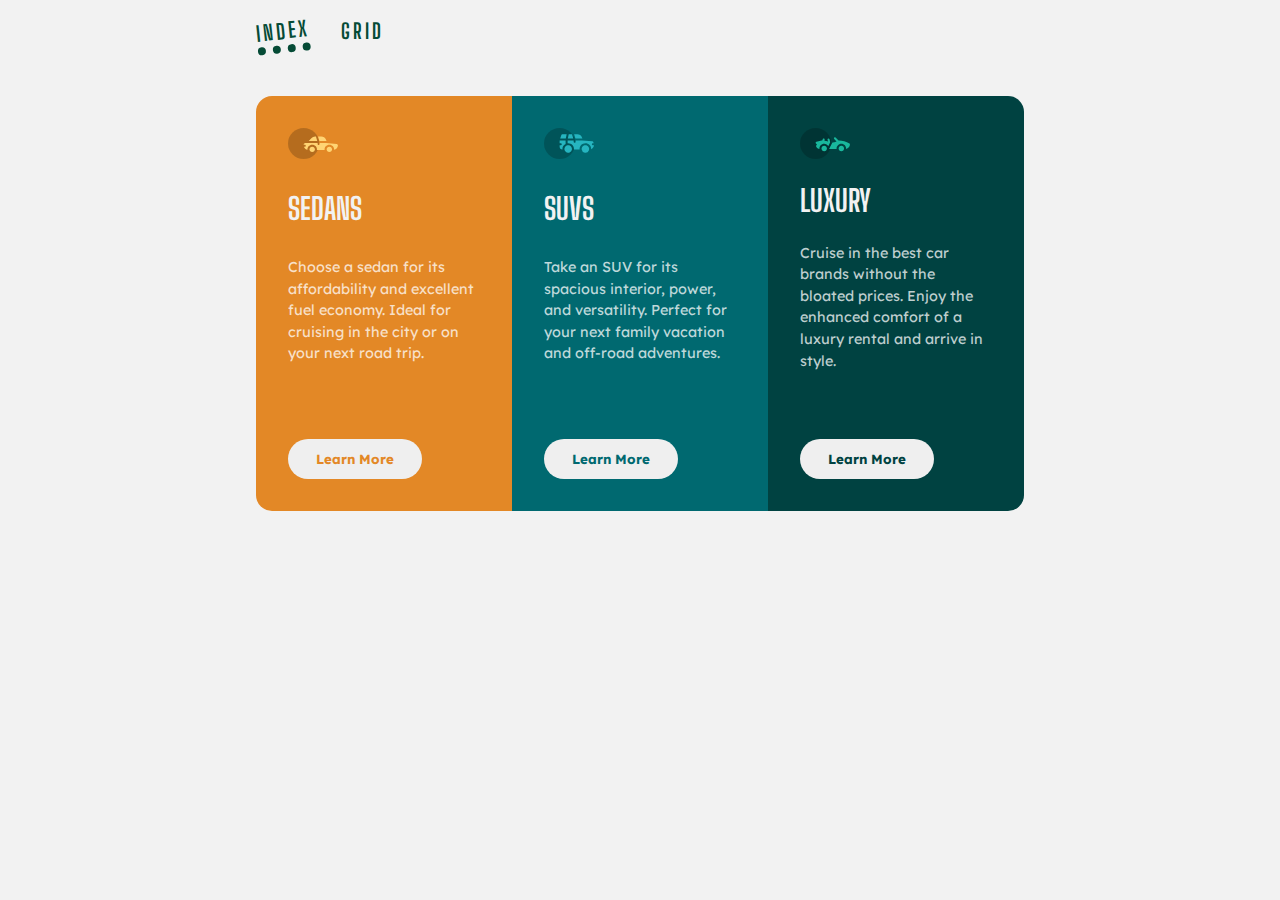
<file: index.html>
<!DOCTYPE html>
<html lang="en">

<head>
    <meta charset="UTF-8">
    <meta http-equiv="X-UA-Compatible" content="IE=edge">
    <meta name="viewport" content="width=device-width, initial-scale=1.0">
    <title>Flexbox Task</title>
    <link rel="stylesheet" href="style.css">
</head>

<body>
    <header class="header">
        <div class="container">
            <ul class="nav">
                <li class="current"><a href="index.html" class="current-link">INDEX</a></li>
                <li><a href="grid.html">GRID</a></li>
            </ul>
        </div>
    </header>

    <main class="main">
        <div class="container">
            <div class="sedan-div item">
                <img src="./images/icon-sedans.svg" alt="SEDANS">
                <h1>
                    SEDANS
                </h1>
                <p>
                    Choose a sedan for its affordability and excellent fuel economy. Ideal for cruising in the city or
                    on
                    your next road trip.
                </p>
                <button type="submit">Learn More</button>
            </div>

            <div class="suv-div item">
                <img src="./images/icon-suvs.svg" alt="SUV">
                <h1>
                    SUVS
                </h1>
                <p>
                    Take an SUV for its spacious interior, power, and versatility. Perfect for your next family vacation
                    and
                    off-road adventures.
                </p>
                <button type="submit">Learn More</button>
            </div>

            <div class="luxury-div item">
                <img src="./images/icon-luxury.svg" alt="">
                <h1>
                    LUXURY
                </h1>
                <p>
                    Cruise in the best car brands without the bloated prices. Enjoy the enhanced comfort of a luxury
                    rental
                    and arrive in style.
                </p>
                <button type="submit">Learn More</button>
            </div>
        </div>
    </main>
</body>

</html>
</file>
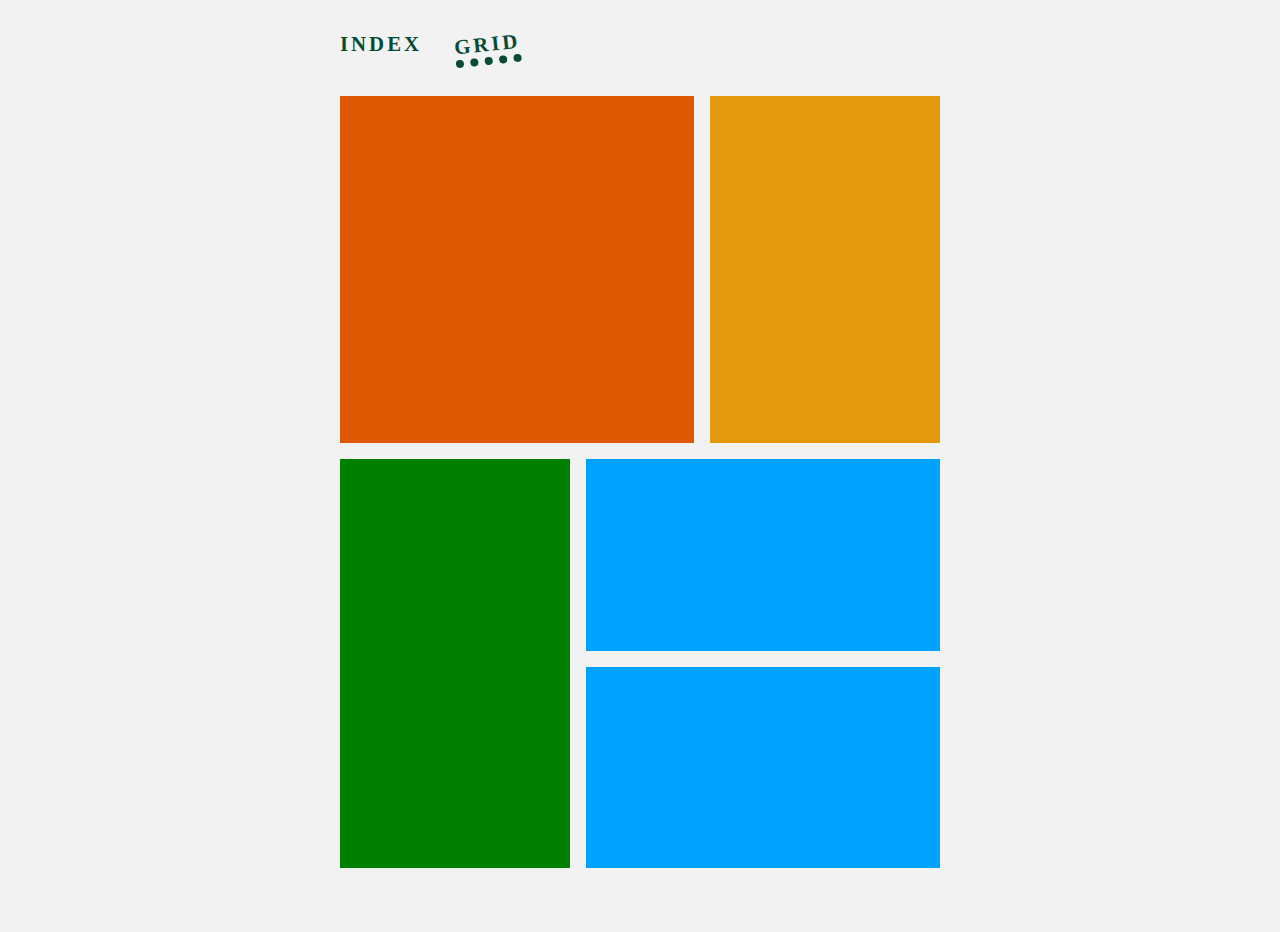
<file: grid.html>
<!DOCTYPE html>
<html lang="en">
<head>
    <meta charset="UTF-8">
    <meta http-equiv="X-UA-Compatible" content="IE=edge">
    <meta name="viewport" content="width=device-width, initial-scale=1.0">
    <title>Grid Task</title>
    <link rel="stylesheet" href="grid.css">
</head>
<body>
    <header class="header">
        <div class="container">
            <ul class="nav">
                <li><a href="index.html">INDEX</a></li>
                <li class="current"><a href="grid.html" class="current-link">GRID</a></li>
            </ul>
        </div>
    </header>

    <main class="main">
        <div class="container">
            <div class="item1"></div>
            <div class="item2"></div>
            <div class="item3"></div>
            <div class="item4"></div>
            <div class="item5"></div>
        </div>
    </main>
</body>
</html>
</file>
<file: style.css>
@import url('https://fonts.googleapis.com/css2?family=Big+Shoulders+Display:wght@700&family=Lexend+Deca&display=swap');

/* GENERAL */
* {
    box-sizing: border-box;
    margin: 0;
    padding: 0;
}

body {
    background: hsl(0, 0%, 95%);
    font-size: 15px;
    line-height: 1.5;
}

button {
    border: none;
    border-radius: 50px;
    padding: 12px 20px;
    width: 70%;
}

button:hover {
    cursor: pointer;
}

h1 {
    color: hsl(0, 0%, 95%);
    font-family: 'Big Shoulders Display', cursive;
    font-weight: bolder;
}

img {
    width: 50px;
    height: auto;
}

h1,
img {
    margin-bottom: 10%;
}

p {
    color: hsla(0, 0%, 100%, 0.75);
    font-family: 'Lexend Deca', sans-serif;
    font-size: 0.9rem;
    margin-bottom: 35%;
}

ul {
    list-style-type: none;
}

.container {
    height: auto;
    max-width: 60%;
    margin: 0 auto;
}

/* HEADER */
.current {
    transform: rotate(-6deg);
}

.current-link {
    border-bottom: dotted 0.5rem;
    padding-bottom: 0.1rem;
}

.header {
    height: 4rem;
    margin: 0 0 2rem;
}

.header a {
    color: rgb(5, 75, 54);
    font-family: 'Big Shoulders Display', cursive;
    font-size: 1.3rem;
    font-weight: bolder;
    text-decoration: none;
    letter-spacing: 3px;
}

.header a:hover {
    color: rgb(237, 155, 55);
}

.header .container {
    display: flex;
    height: 100%;
    justify-content: space-between;
}

.header li {
    margin-right: 2rem;
}

.header .nav {
    display: flex;
    height: 100%;
    align-items: center;
}

/* MAIN */
main .container {
    /* align-items: center; */
    display: flex;
    height: auto;
    overflow: hidden;
    /* width: 100%; */
}

.main {
    height: 30rem;
}

.main .item {
    justify-content: space-between;
    display: flex;
    flex-direction: column;
    height: auto;
    padding: 2rem;
    position: relative;
    width: calc(1/3 * 100%);
}

.sedan-div {
    background: hsl(31, 77%, 52%);
    border-top-left-radius: 1rem;
    border-bottom-left-radius: 1rem;
}

.sedan-div button {
    color: hsl(31, 77%, 52%);
}

.sedan-div button:hover {
    background: hsl(31, 77%, 52%);
    border: 1px solid white;
    color: hsl(0, 0%, 95%);
}

.suv-div {
    background: hsl(184, 100%, 22%);
}

.suv-div button {
    color: hsl(184, 100%, 22%);
}

.suv-div button:hover {
    background: hsl(184, 100%, 22%);
    border: 1px solid white;
    color: hsl(0, 0%, 95%);
    ;
}

.luxury-div {
    background: hsl(179, 100%, 13%);
    border-top-right-radius: 1rem;
    border-bottom-right-radius: 1rem;
}

.luxury-div button {
    color: hsl(179, 100%, 13%);
}

.luxury-div button:hover {
    background: hsl(179, 100%, 13%);
    border: 1px solid white;
    color: hsl(0, 0%, 95%);
    ;
}

.sedan-div button,
.suv-div button,
.luxury-div button {
    font-family: 'Lexend Deca', sans-serif;
    font-weight: bold;
}

@media (max-width: 376px) {
    * {
        box-sizing: border-box;
        margin: 0;
        padding: 0;
    }

    body {
        overflow: auto;
        padding: 0 1rem 1rem;
    }

    button {
        margin: 0 auto;
    }

    h1 {
        margin: 0 auto 1.5rem;
        width: -moz-fit-content;
        width: fit-content;
    }

    p {
        margin-bottom: 20%;
        text-align: center;
    }

    .container {
        margin: 0;
        padding: 0;
        max-width: 100%;
    }

    .header .container button {
        font-size: 0.5rem;
        padding: 0 3rem;
    }

    .main {
        height: auto;
    }

    .main .container {
        height: 90%;
        flex-direction: column;
    }

    .main .item {
        padding: 3rem 1rem;
        width: 100%;
    }

    .luxury-div {
        border-top-right-radius: 0;
        border-bottom-left-radius: 1rem;
        border-bottom-right-radius: 1rem;
    }

    .sedan-div {
        border-bottom-left-radius: 0;
        border-top-left-radius: 1rem;
        border-top-right-radius: 1rem;
    }

    .item :nth-of-type(3) {
        margin-bottom: 5rem;
    }
}
</file>
<file: grid.css>
/* GENERAL */
* {
    box-sizing: border-box;
    margin: 0;
    padding: 0;
}

body {
    background: hsl(0, 0%, 95%);
    height: 100vh;
    padding: 0rem 10rem 8rem;
}

ul {
    list-style-type: none;
}

main {
    height: 100%;
}

.container {
    max-width: 600px;
    margin: 0 auto;
}

/* HEADER */
.current {
    transform: rotate(-6deg);
}

.current-link {
    border-bottom: dotted 0.5rem;
    padding-bottom: 0.1rem;
}

.header {
    height: 4rem;
    margin: 2rem 0 0;
}

.header a {
    color: rgb(5, 75, 54);
    font-family: 'Big Shoulders Display', cursive;
    font-size: 1.3rem;
    font-weight: bolder;
    text-decoration: none;
    letter-spacing: 3px;
}

.header a:hover {
    color: rgb(237, 155, 55);
}

.header .container {
    height: 100%;
    padding: 0.5rem 0 3rem;
}

.header li {
    margin-right: 2rem;
}

.header .nav {
    display: flex;
    height: 100%;
    align-items: center;
}

/* MAIN */
.main .container {
    display: grid;
    gap: 1rem;
    grid-template-columns: repeat(5, 1fr);
    grid-template-rows: 45% 1fr 26%;
    /* grid-template-areas:
        'a a a b b'
        'c c d d d'
        'c c e e e'
    ;
    grid-template-columns: 2fr 1fr 1fr 1fr 1fr;
    grid-template-rows: 45% 1fr 26%; */
    height: 100%;
}

.item1 {
    background: rgb(223, 88, 3);
    grid-column: 1 / 4;
    /* grid-area: a; */
}

.item2 {
    background: rgb(228, 153, 12);
    grid-column: 4 / 6;
    /* grid-area: b; */
}

.item3 {
    background: green;
    grid-column: 1 / 3;
    grid-row: 2 / 4;
    /* grid-area: c; */
}

.item4 {
    background: rgb(0, 162, 255);
    grid-column: 3 / 6;
    /* grid-area: d; */
}

.item5 {
    background: rgb(0, 162, 255);
    grid-column: 3 / 6;
    /* grid-area: e; */
}

@media screen and (max-width: 376px) {
    * {
        box-sizing: border-box;
        margin: 0;
        padding: 0;
    }

    body {
        padding: 1rem;
    }

    .main .container {
        grid-template-columns: none;
        grid-template-rows: none;
        height: 90%;
    }

    .item1,
    .item2,
    .item3,
    .item4,
    .item5 {
        grid-column: auto;
    }
}
</file>
